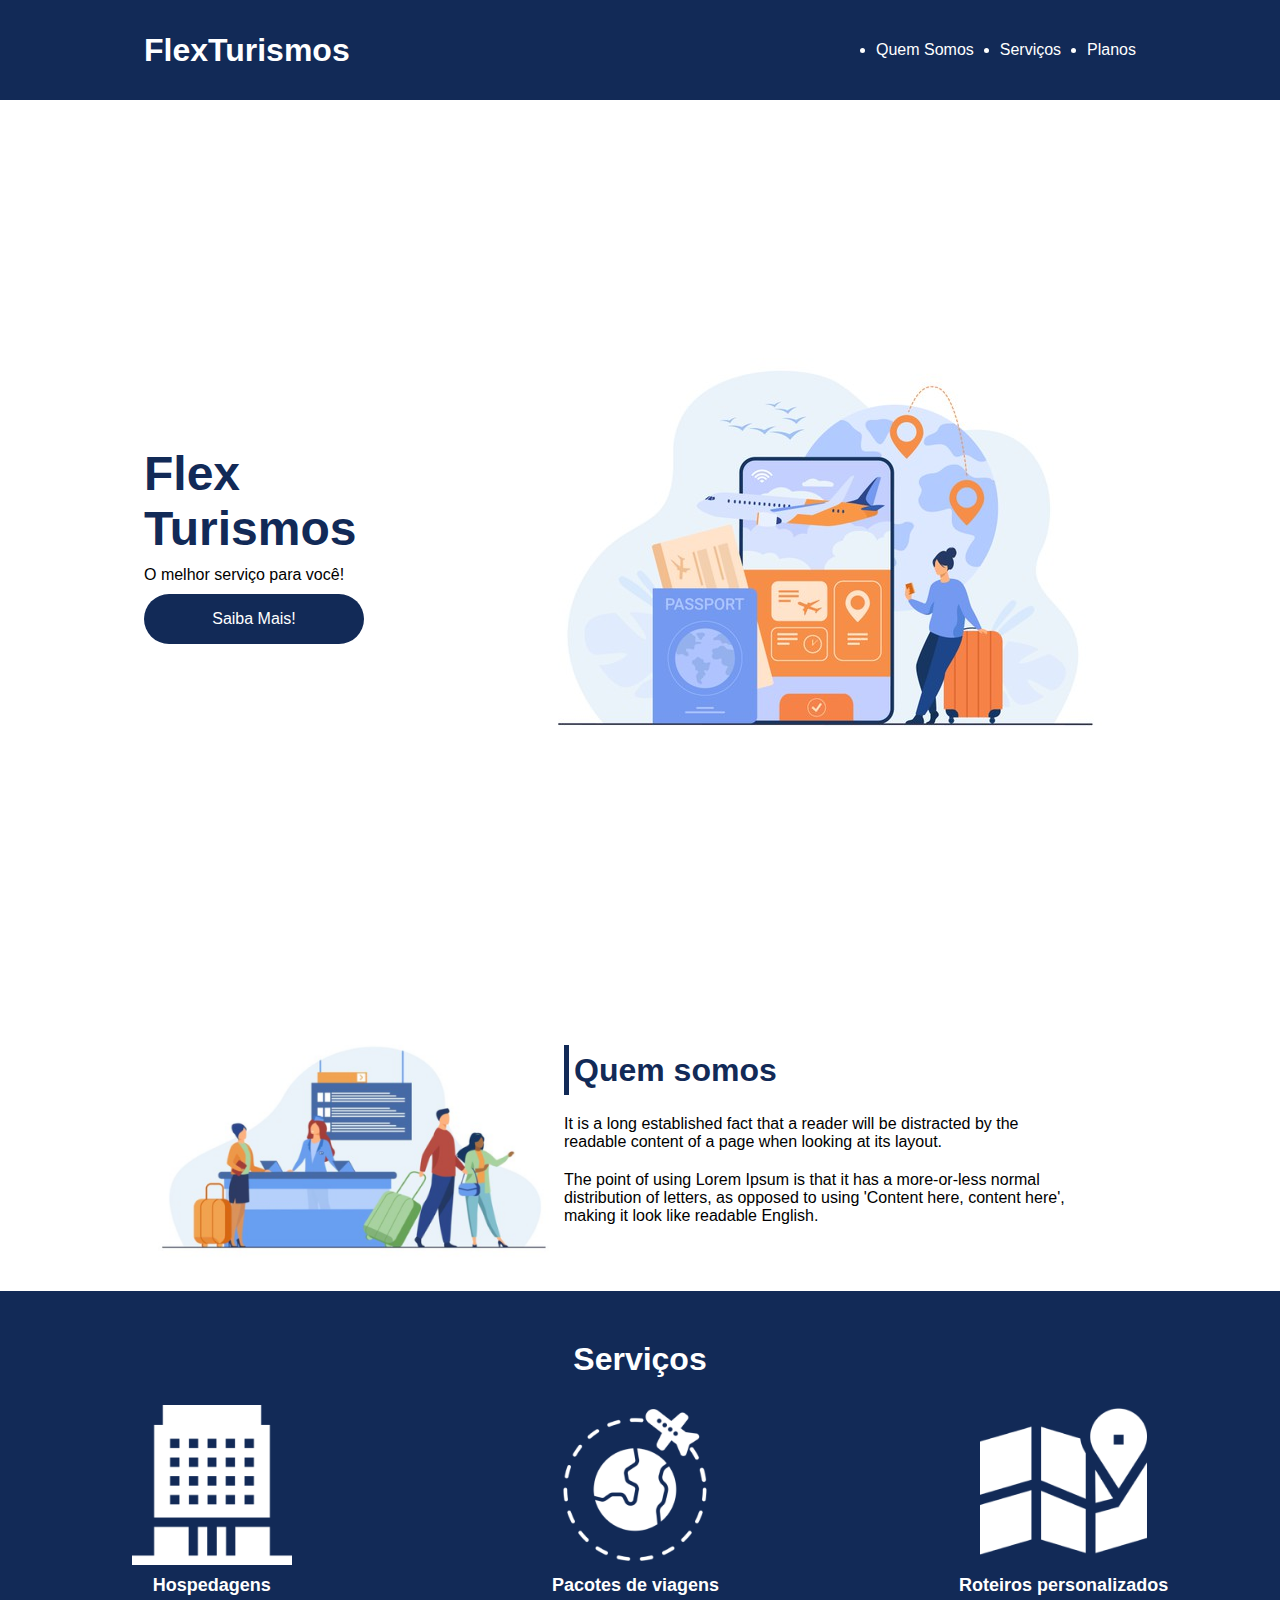
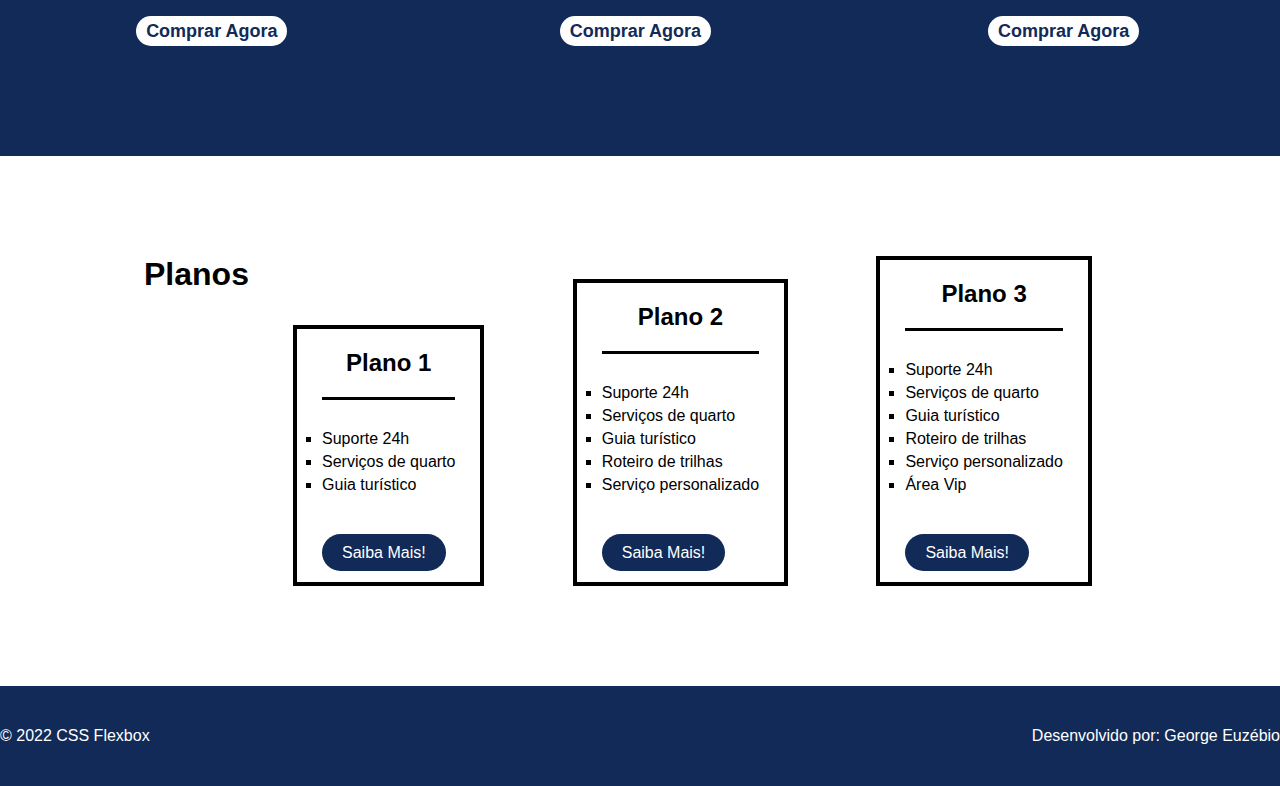
<file: Flexbox/index.html>
<!DOCTYPE html>
<html lang="pt-br">
<head>
    <meta charset="UTF-8">
    <meta name="viewport" content="width=device-width, initial-scale=1.0">
    <title>Flex Turismos</title>
    <link rel="stylesheet" href="./style.css">
</head>
<body>
    <header>
        <div class="flex-container menu">
            <h1>FlexTurismos</h1>
            <ul class="list-items">
                <li><a href="#quem-somos">Quem Somos</a></li>
                <li><a href="#servicos">Serviços</a></li>
                <li><a href="#planos">Planos</a></li>
            </ul>
        </div>
    </header>

    <div class="flex-container apresentacao">
        <div class="texto-apresentacao">
            <h1>Flex <br>Turismos</h1>
            <p>O melhor serviço para você!</p>
            <a href="">Saiba Mais!</a>
        </div>

        <div>
            <div><img src="./images/0-main.png" alt="banner de apresentação"></div>
        </div>
    </div>

    <div class="flex-container"  id="quem-somos">
        <div>
            <img src="./images/1-quem-somos.png" alt="balcão de atendimento">
        </div>

        <div>
            <h2>Quem somos</h2>
            <p>It is a long established fact that a reader will be distracted by the readable content of a page when looking at its layout. </p>
            <p>The point of using Lorem Ipsum is that it has a more-or-less normal distribution of letters, as opposed to using 'Content here, content here', making it look like readable English.</p>
        </div>
    </div>

    <div class="container-externo"  id="servicos">
        <div class="flex-container">
            <h2>Serviços</h2>
        </div>

        <div class="list-servicos">
            <div class="item-servico">
                <div><img src="./images/icon-2.png" alt="hospedagens"></div>
                <p>Hospedagens</p>
                <a href="#">Comprar Agora</a>
            </div>

            <div class="item-servico">
               <div><img src="./images/icon-1.png" alt="pacote de viagens"></div>
               <p>Pacotes de viagens</p>
               <a href="#">Comprar Agora</a>
            </div>

            <div class="item-servico">
                <div><img src="./images/icon-3.png" alt="roteiros personalizados"></div>
                <p>Roteiros personalizados</p>
                <a href="#">Comprar Agora</a>
            </div>

        </div>
    </div>

    <div class="flex-container" id="planos">
        <div>
            <h2>Planos</h2>
        </div>
        <div id="list-planos">
            <div class="planos-item">
                <h3>Plano 1</h3>
                <hr>
                <ul type="square">
                    <li>Suporte 24h</li>
                    <li>Serviços de quarto</li>
                    <li>Guia turístico</li>
                </ul>
                <a href="#">Saiba Mais!</a>
            </div>
    
            <div class="planos-item">
                <h3>Plano 2</h3>
                <hr>
                <ul type="square">
                    <li>Suporte 24h</li>
                    <li>Serviços de quarto</li>
                    <li>Guia turístico</li>
                    <li>Roteiro de trilhas</li>
                    <li>Serviço personalizado</li>
                </ul>
                <a href="#">Saiba Mais!</a>
            </div>
    
            <div class="planos-item">
                <h3>Plano 3</h3>
                <hr>
                <ul type="square">
                    <li>Suporte 24h</li>
                    <li>Serviços de quarto</li>
                    <li>Guia turístico</li>
                    <li>Roteiro de trilhas</li>
                    <li>Serviço personalizado</li>
                    <li>Área Vip</li>
                </ul>
                <a href="#">Saiba Mais!</a>
            </div>
        </div>
    </div>

    <footer id="rodape">
        <p>&copy; 2022 CSS Flexbox</p>
        <p>Desenvolvido por: George Euzébio</p>
    </footer>
</body>
</html>
</file>
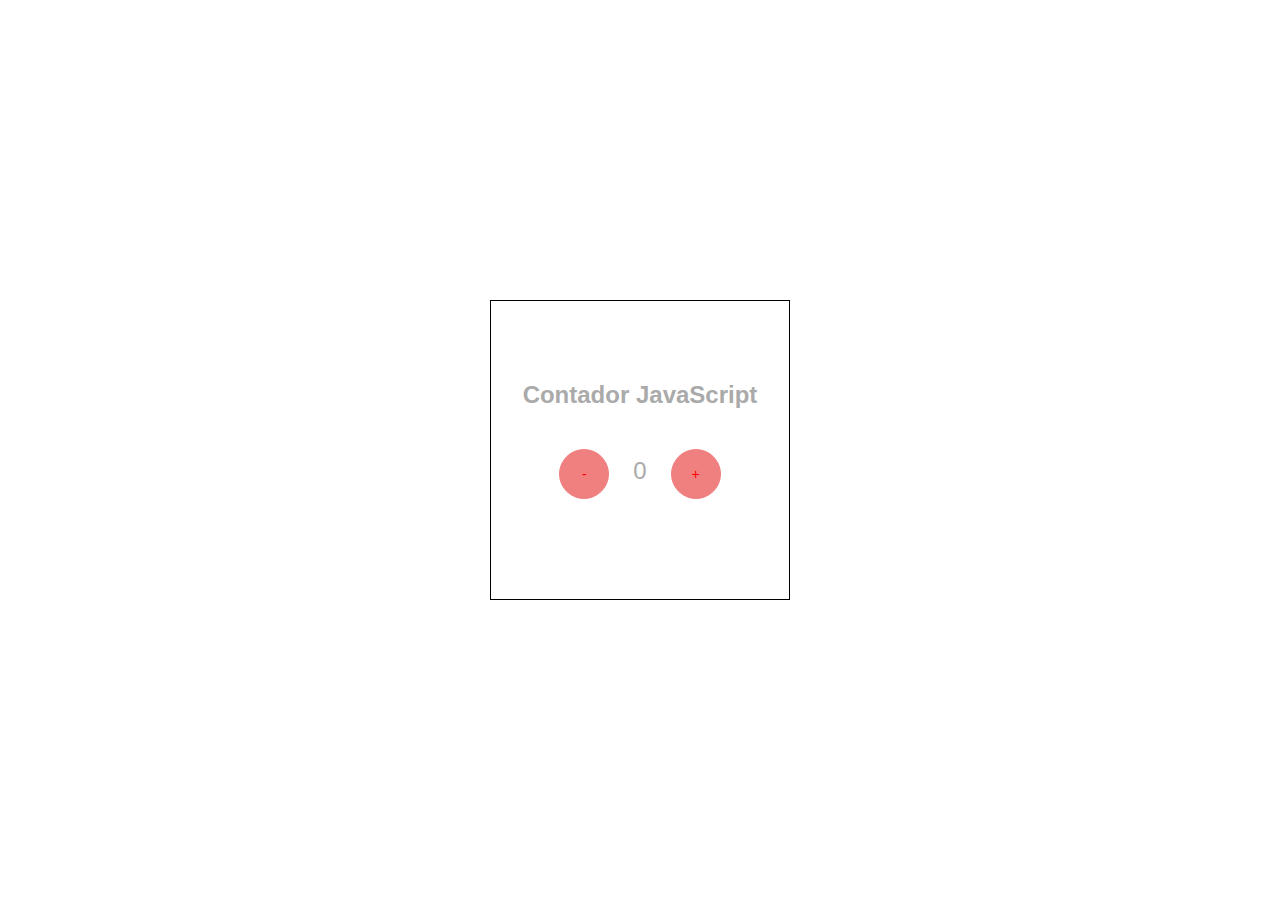
<file: Introdução ao JavaScript/index.html>
<!DOCTYPE html>
<html lang="pt-br">
<head>
    <meta charset="UTF-8">
    <meta http-equiv="X-UA-Compatible" content="IE=edge">
    <meta name="viewport" content="width=device-width, initial-scale=1.0">
    <link rel="stylesheet" href="assets/css/style.css">
    <title>Document</title>
</head>
<body>
    <div class="container">
        <div class="flex-container">
            <h1>Contador JavaScript</h1>
            <div id="counter">
                <button name="subtrair" id="subtrair">-</button>
                <span id="currentNumber">0</span>
                <button name="adicionar" id="adicionar">+</button>
            </div>
        </div>
    </div>
    <script src="assets/js/scripts.js"></script>
</body>
</html>
</file>
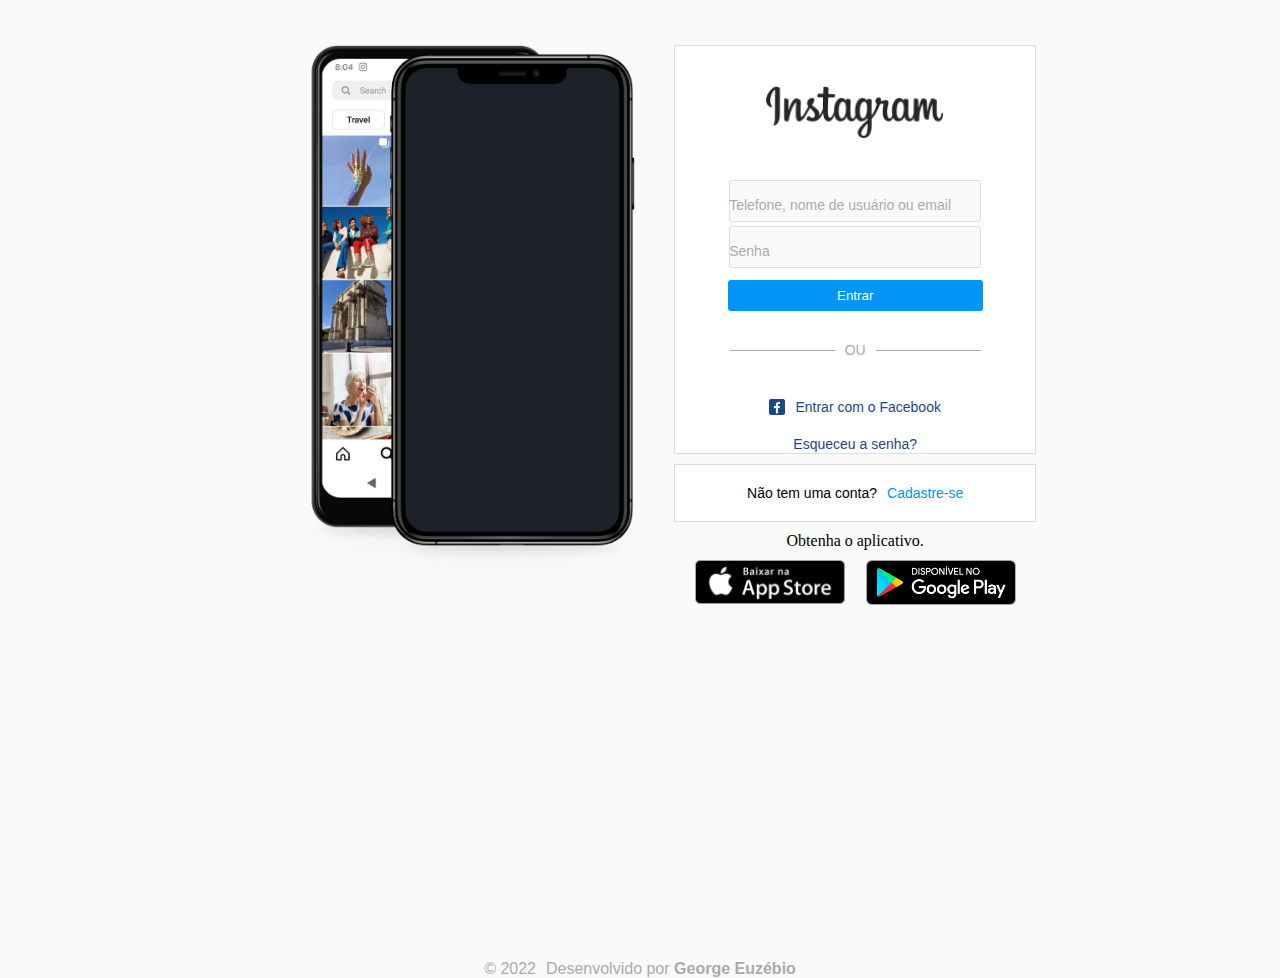
<file: Página Inicial do Instagram/index.html>
<!DOCTYPE html>
<html lang="pt-br">
<head>
    <meta charset="UTF-8">
    <meta http-equiv="X-UA-Compatible" content="IE=edge">
    <meta name="viewport" content="width=device-width, initial-scale=1.0">
    <link rel="shortcut icon" href="imagens/logo-instagram.png" type="image/x-icon">
    <link rel="stylesheet" href="style.css">
    <title>Instagram</title>
</head>
<body>
    <div class="flex-container">
        <div id="imagens">
            <img src="imagens/mobile.png" alt="">
            <div id="slide">
                <img src="imagens/mobile-1.png" alt="" class="foto">
                <img src="imagens/mobile-2.png" alt="" class="foto">
                <img src="imagens/mobile-3.png" alt="" class="foto">
                <img src="imagens/mobile-4.png" alt="" class="foto">
            </div>
        </div>
        <div id="acesso">
            <div id="login">
                <div id="login-items">
                    <img src="imagens/Instagram.png" alt="Instagram">
                    <div class="login-input">
                        <input type="text" name="usuario">
                        <label for="usuario">Telefone, nome de usuário ou email</label>
                    </div>
                    <div class="login-input">
                        <input type="password" name="senha">
                        <label for="senha">Senha</label>
                    </div>
                    <button>Entrar</button>
                </div>
                <div>
                    <h4>OU</h4>
                </div>
                <div id="facebook">
                    <a href="#"><img src="imagens/logo-facebook.png" alt="Facebook" width="16" height="16"><p>Entrar com o Facebook</p></a>
                </div>
                <div id="senha">
                    <a href="#">Esqueceu a senha?</a>
                </div>
            </div>
    
            <div id="cadastro">
                <p>Não tem uma conta?</p> <a href="#"> Cadastre-se</a>
            </div>
    
            <div id="apps">
                <p>Obtenha o aplicativo.</p>
                <div id="apps-item">
                    <a href="#"><img src="imagens/app-store.png" alt="App Store" id="apple"></a>
                    <a href="#"><img src="imagens/google-play.png" alt="Google play" id="google"></a>
                </div>
            </div>
        </div>
    </div>
    <footer>
        <div>&copy; 2022</div>
        <p>Desenvolvido por <strong>George Euzébio</strong></p>
    </footer>    
</body>
</html>
</file>
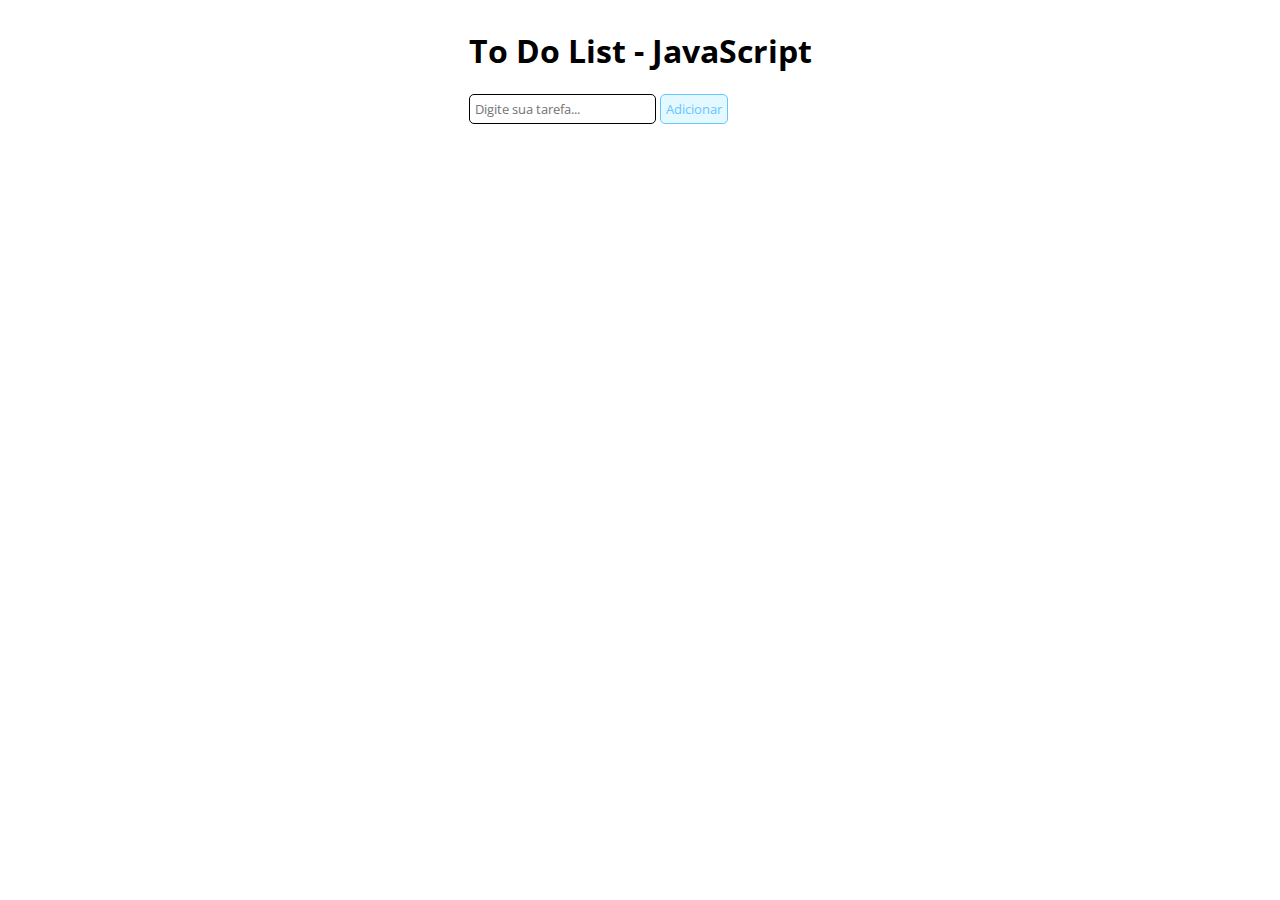
<file: Introdução ao JavaScript/index-todo.html>
<!DOCTYPE html>
<html lang="pt-br">
<head>
    <meta charset="UTF-8">
    <meta http-equiv="X-UA-Compatible" content="IE=edge">
    <meta name="viewport" content="width=device-width, initial-scale=1.0">
    <link rel="stylesheet" href="assets/css/style-todo.css">
    <title>Document</title>
</head>
<body>
    <div class="container">
        <div class="flex-container">
            <h1>To Do List - JavaScript</h1>
            <for id="task-form">
                <input type="text" id="task-input" name="tarefa" placeholder="Digite sua tarefa..."/>
                <button type="submit" id="button">Adicionar</button>
            </for>
            <div id="tasks"></div>
        </div>
    </div>
    <script src="assets/js/scripts-todo.js"></script>
</body>
</html>
</file>
<file: Flexbox/style.css>
*{
    margin:0;
    padding: 0;
    font-family: 'Open Sans', sans-serif;
}

ul{
    margin: 0;
    padding: 0;
}

ul li a{
    text-decoration: none;
}
div img{
    display: block;
    width: 100%;
}

.flex-container{
    display: flex;
    max-width: 992px;
    margin: auto;
    width: 100%;
}

header{
    background-color: #122A57;
    height: 100px;
    display: flex;
    align-items: center;
    color: #fff;
}
header .list-items{
    display: flex;
    align-items: center;
    width: 100%;
    max-width: 260px;
    justify-content: space-between;
}
.list-items ul{
    list-style: none;
}

.list-items li a{
    color: #fff;
}

.menu{
    display: flex;
    justify-content: space-between;
}

.apresentacao{
    height: 100vh;
    align-items: center;
    justify-content: space-between;
}

.apresentacao .texto-apresentacao{
    min-height: 200px;
}

.texto-apresentacao h1{
    color: #122A57;
    font-size: 48px;
    margin-bottom: 10px;
}

.texto-apresentacao a{
    background-color: #122A57;
    color: #fff;
    text-align: center;
    border-radius: 30px;
    width: 220px;
    display: block;
    text-decoration: none;
    height: 50px;
    line-height: 50px;
    margin-top: 10px;
    margin-bottom: 10px;
}

#quem-somos{
    width: 100%;
    flex-direction: row;
    align-items: center;
    justify-content: space-between;
}

#quem-somos h2{
    font-size: 32px;
    color: #122A57;
    display: flex;
    align-items: center;
    margin-bottom: 20px;
}

#quem-somos h2::before{
    content: "";
    height: 50px;
    width: 5px;
    margin-right: 5px;
    background-color: #122A57;
    position: relative;
}

#quem-somos p{
    margin-bottom: 20px;
    width: 90%;
}

#quem-somos img{
    min-width: 420px;
}

.container-externo{
    background-color: #122A57;
    width: 100%;
}

#servicos{
    padding: 50px 0 100px 0;
    flex-direction: column;
}

#servicos h2{
    margin: auto;
    color: #fff;
    font-size: 32px;
    margin-bottom: 20px;
}

.list-servicos{
    display: flex;
    align-items: baseline;
    justify-content: space-around;
}

.list-servicos .item-servico{
    text-align: center;
}

.item-servico a{
    width: 220px;
    background-color: #fff;
    border-radius: 30px;
    height: 50px;
    text-align: center;
    line-height: 50px;
    margin-top: 20px;
    padding: 5px 10px;
    color: #122A57;
    text-decoration: none;
    font-size: 18px;
    font-weight: 700;
}

.item-servico p{
    font-weight: 700;
    font-size: 18px;
    color: #fff;
    margin: 10px 0;
}

.item-servico img{
    width: 80%;
    margin: auto;
}

#planos{
    margin: 100px auto;
}

#planos h2{
    font-size: 32px;
}

#list-planos{
    width: 100%;
    display: flex;
    align-items: flex-end;
    justify-content: space-around;
}

.planos-item{
    border: 4px solid black;
    padding: 20px 25px;
}

.planos-item h3{
    text-align: center;
    font-size: 24px;
    margin-bottom: 10px;
}

.planos-item hr{
    border: none;
    height: 3px;
    background-color: black;
    margin-top: 20px;
    margin-bottom: 30px;
}

.planos-item ul{
    margin-top: 20px;
    margin-bottom: 50px;
}

.planos-item ul li{
    margin: 5px 0;
}

.planos-item a{
    width: 100px;
    text-decoration: none;
    color: #fff;
    background-color: #122A57;
    border-radius: 30px;
    padding: 10px 20px;
    margin-top: 10px;
    margin-bottom: 10px;
}

#rodape{
    background-color: #122A57;
    color: #fff;
    display: flex;
    align-items: center;
    justify-content: space-between;
    height: 100px;
}
</file>
<file: Introdução ao JavaScript/assets/css/style.css>
*{
    margin: 0;
    padding: 0;
}

.container{
    width: 100%;
    height: 100vh;
    display: flex;
    justify-content: center;
    align-items: center;
}

.flex-container{
    display: flex;
    flex-direction: column;
    align-items: center;
    justify-content: center;
    width: 300px;
    height: 300px;
    border: 1px solid black;
    margin: auto auto;
    padding: 20px 10px;
    box-sizing: border-box;
    text-align: center;
}

.flex-container h1{
    font-family: Arial, Helvetica, sans-serif;
    font-size: 24px;
    color: #aaa;
    margin-bottom: 20px;
}

#counter button{
    border-radius: 25px;
    width: 50px;
    height: 50px;
    margin: 20px;
    font-size: 14px;
    background-color: lightcoral;
    color: red;
    border: 1px solid lightcoral;
}

#counter span{
    font-size: 24px;
    font-family: Arial, Helvetica, sans-serif;
    color: #aaa;
}
</file>
<file: Página Inicial do Instagram/style.css>
*{
    margin: 0;
    padding: 0;
}

a{
    text-decoration: none;
}

body{
    background-color: #fafafa;
}

.flex-container{
    position: relative;
    display: flex;
    align-items: flex-start;
    max-width: 70%;
    left: 20%;
    margin: 15px;
}

#imagens{
    display: inline;
    width: 45%;
    height: 100vh;
    margin-top: 30px;
}
#imagens img{
    width: 99%;
}

#acesso{
    margin-top: 30px;
}

#login{
    width: 360px;
    background-color: #fff;
    border: 1px solid #ddd;
    display: flex;
    flex-direction: column;
    align-items: center;
    justify-content: space-around;
}

#login-items{
    display: flex;
    flex-direction: column;
    align-items: center;
}

#login-items img{
    width: 70%;
    margin: 40px 0;
}

.login-input input{
    background-color: #fafafa;
    border: 1px solid #ddd;
    border-radius: 3px;
    line-height: 18px;
    width: 250px;
    height: 40px;
    margin: 2px 0;
}

.login-input{
    position: relative;
}

.login-input label{
    position: absolute;
    bottom: 25%;
    left: 0;
    font-family: Arial, Helvetica, sans-serif;
    font-size: 14px;
    color: #aaa;
    cursor: text;
}


.login-input input:focus{
    border: #ddd;
}

.login-input input:focus ~ label{
    transform: translateY(-18px);
    font-size: 12px;
    transition: 0.5s;
    cursor: text;
}

#login-items button{
    width: 255px;
    background-color: #0095f6;
    padding: 8px 20px;
    border: none;
    border-radius: 3px;
    margin-top: 10px;
    margin-bottom: 10px;
    color: #fff;
}

#login h4{
    font-family: Arial, Helvetica, sans-serif;
    color: #aaa;
    font-size: 14px;
    font-weight: 300;
    line-height: 18px;
    display: flex;
    align-items: center;
    margin: 20px 0;
}

#login h4::before{
    content: "";
    height: .5px;
    width: 105px;
    background-color: #aaa;
    margin-right: 10px;
}

#login h4::after{
    content: "";
    height: .5px;
    width: 105px;
    background-color: #aaa;
    margin-left: 10px;
}

#facebook a{
    display: flex;
    align-items: center;
    justify-content: space-between;
}

#facebook a img{
    margin-right: 10px;
}

#facebook a p{
    color: #1a4789;
    font-family: Arial, Helvetica, sans-serif;
    font-size: 14px;
    font-weight: 500;
    margin: 20px 0;
}

#senha  a{
    color: #1a4789;
    font-family: Arial, Helvetica, sans-serif;
    font-size: 14px;
}

#cadastro{
    margin-top: 10px;
    background-color: #fff;
    border: 1px solid #ddd;
    display: flex;
    align-items: center;
    justify-content: center;
    padding: 20px 20px;
    font-family: Arial, Helvetica, sans-serif;
    font-size: 14px;
}

#cadastro a{
    margin-left: 10px;
    color: #0095f6;
}

#apps{
    display: flex;
    flex-direction: column;
    align-items: center;
    justify-content: space-around;
    margin: 10px;
}

#apps p{
    font-size: 16px;
}

#apps-item{
    width: 100%;
    display: flex;
    align-items: center;
    justify-content: space-around;
    margin-top: 10px;
}

#apps-item a img{
    max-width: 150px;
}

#slide{
    width: 54%;
    height: 91%;
    position: relative;
    bottom: 88%;
    left: 33%;
    overflow: hidden;
}

.foto{
    position: absolute;
    opacity: 0;
    animation: animacao 20s infinite;
}

footer{
    color: #aaa;
    font-size: 16px;
    font-family: Arial, Helvetica, sans-serif;
    display: flex;
    justify-content: center;
    align-items: center;
}

footer p{
    margin-left: 10px;
}

@keyframes animacao {

    25%{
        opacity: 1;
    }

    50%{
        opacity: 0;
    }
    
}

.foto:nth-child(2){
    animation-delay: 5s;
}

.foto:nth-child(3){
    animation-delay: 10s;
}

.foto:nth-child(4){
    animation-delay: 15s;
}
</file>
<file: Introdução ao JavaScript/assets/css/style-todo.css>
@import url("https://fonts.googleapis.com/css2?family=Open+Sans:wght@300;600&display=swap");

* {
  font-family: "Open Sans", sans-serif;
}

body {
  display: flex;
  align-items: center;
  justify-content: center;
  flex-direction: column;
}

button {
  border: 1px solid rgb(105, 197, 255);
  border-radius: 5px;
  background-color: rgb(227, 248, 255);
  color: rgb(105, 197, 255);
  text-align: center;
  padding: 5px;
}

input[type="text"] {
  padding: 5px;
  border-radius: 5px;
  border: 1px solid black;
}

#tasks {
  display: flex;
  flex-direction: column;
  margin-top: 20px;
}

.task-item {
  display: flex;
  align-items: center;
  margin-bottom: 10px;
}

:checked + label {
  text-decoration: line-through;
  color: grey;
}
</file>
